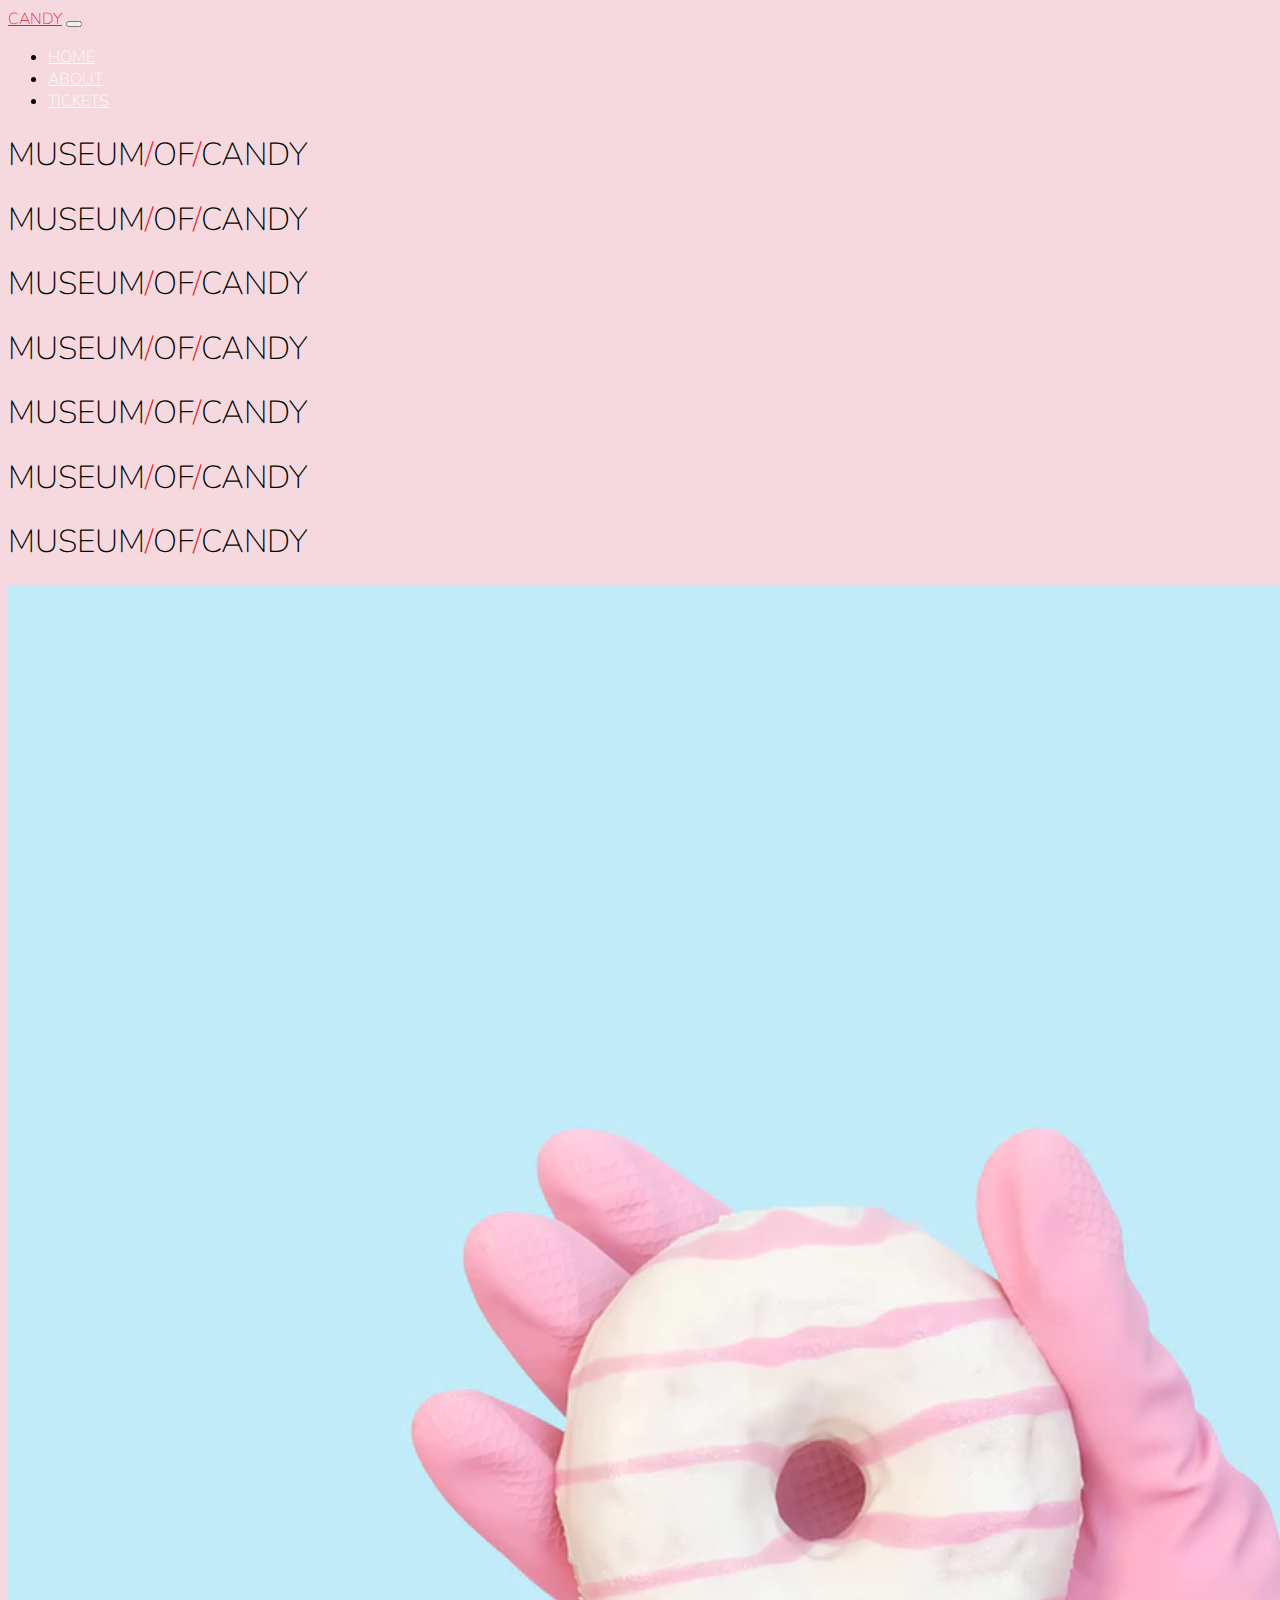
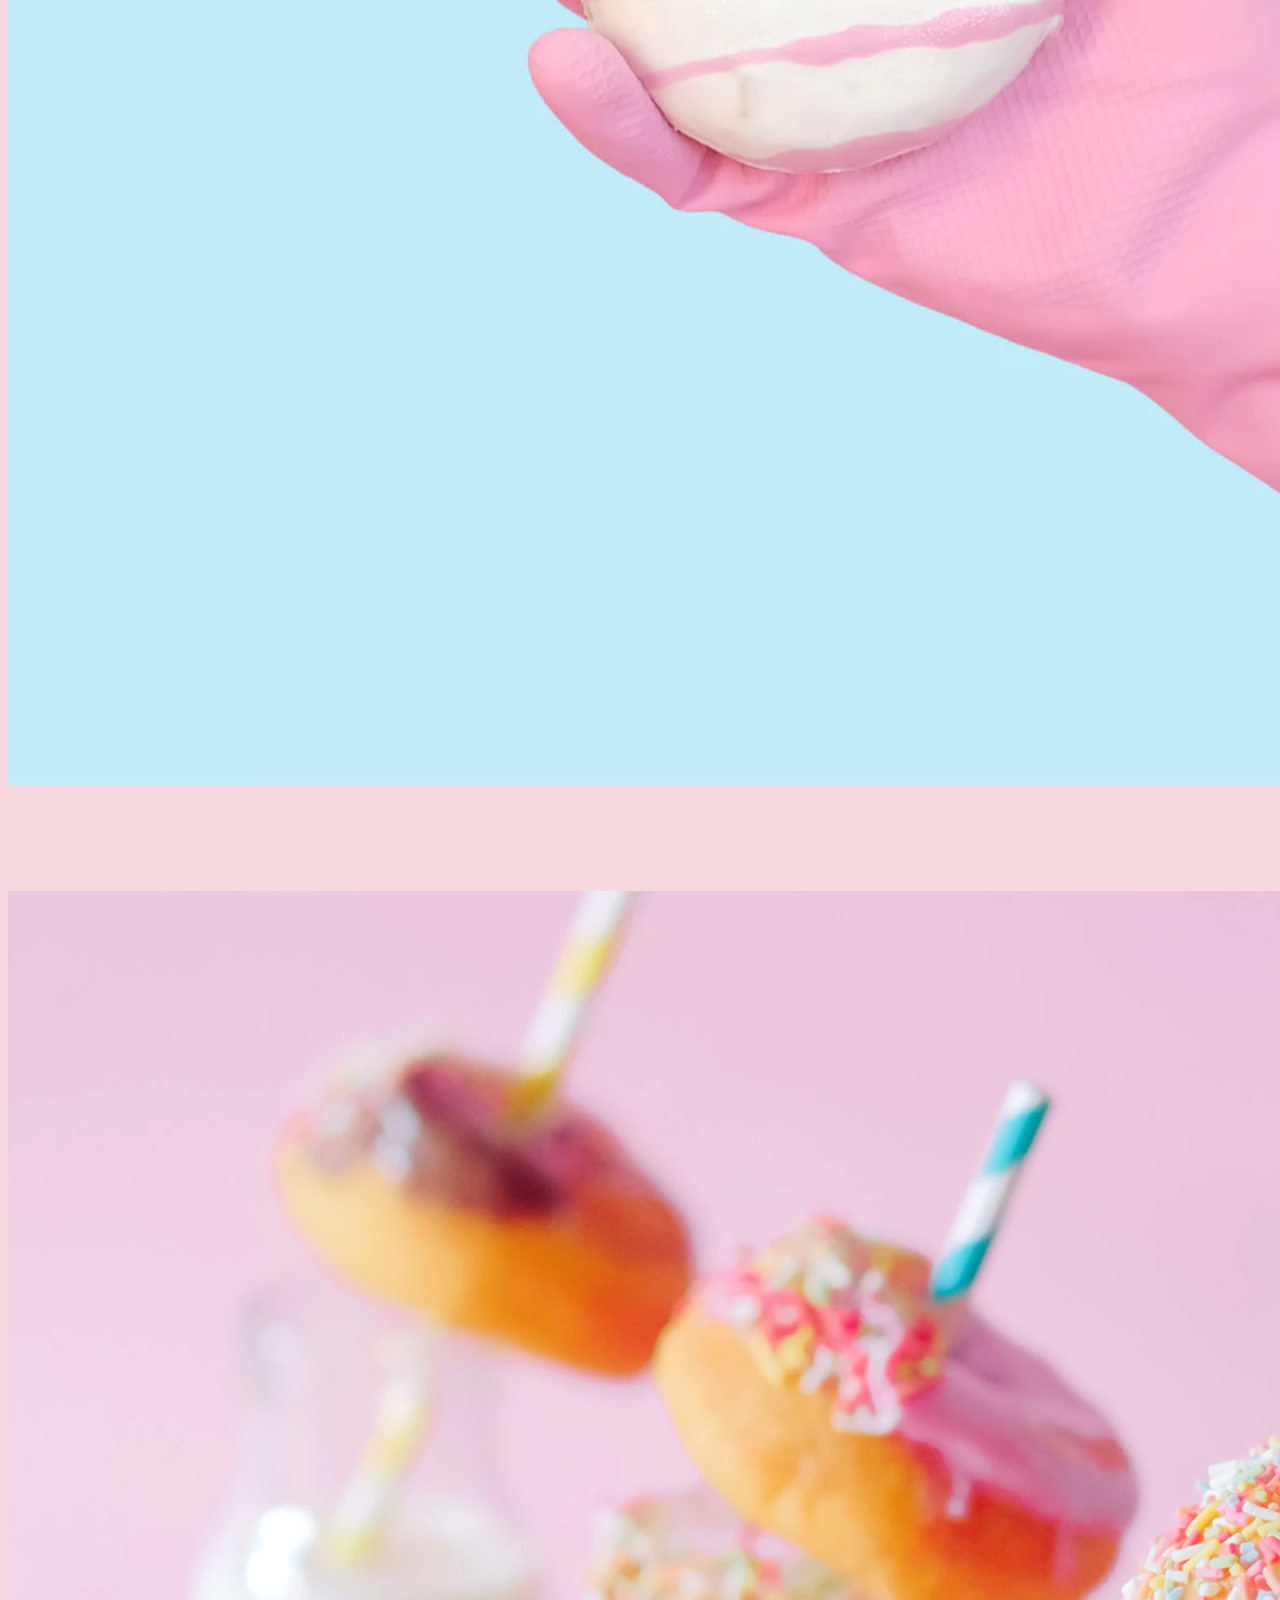
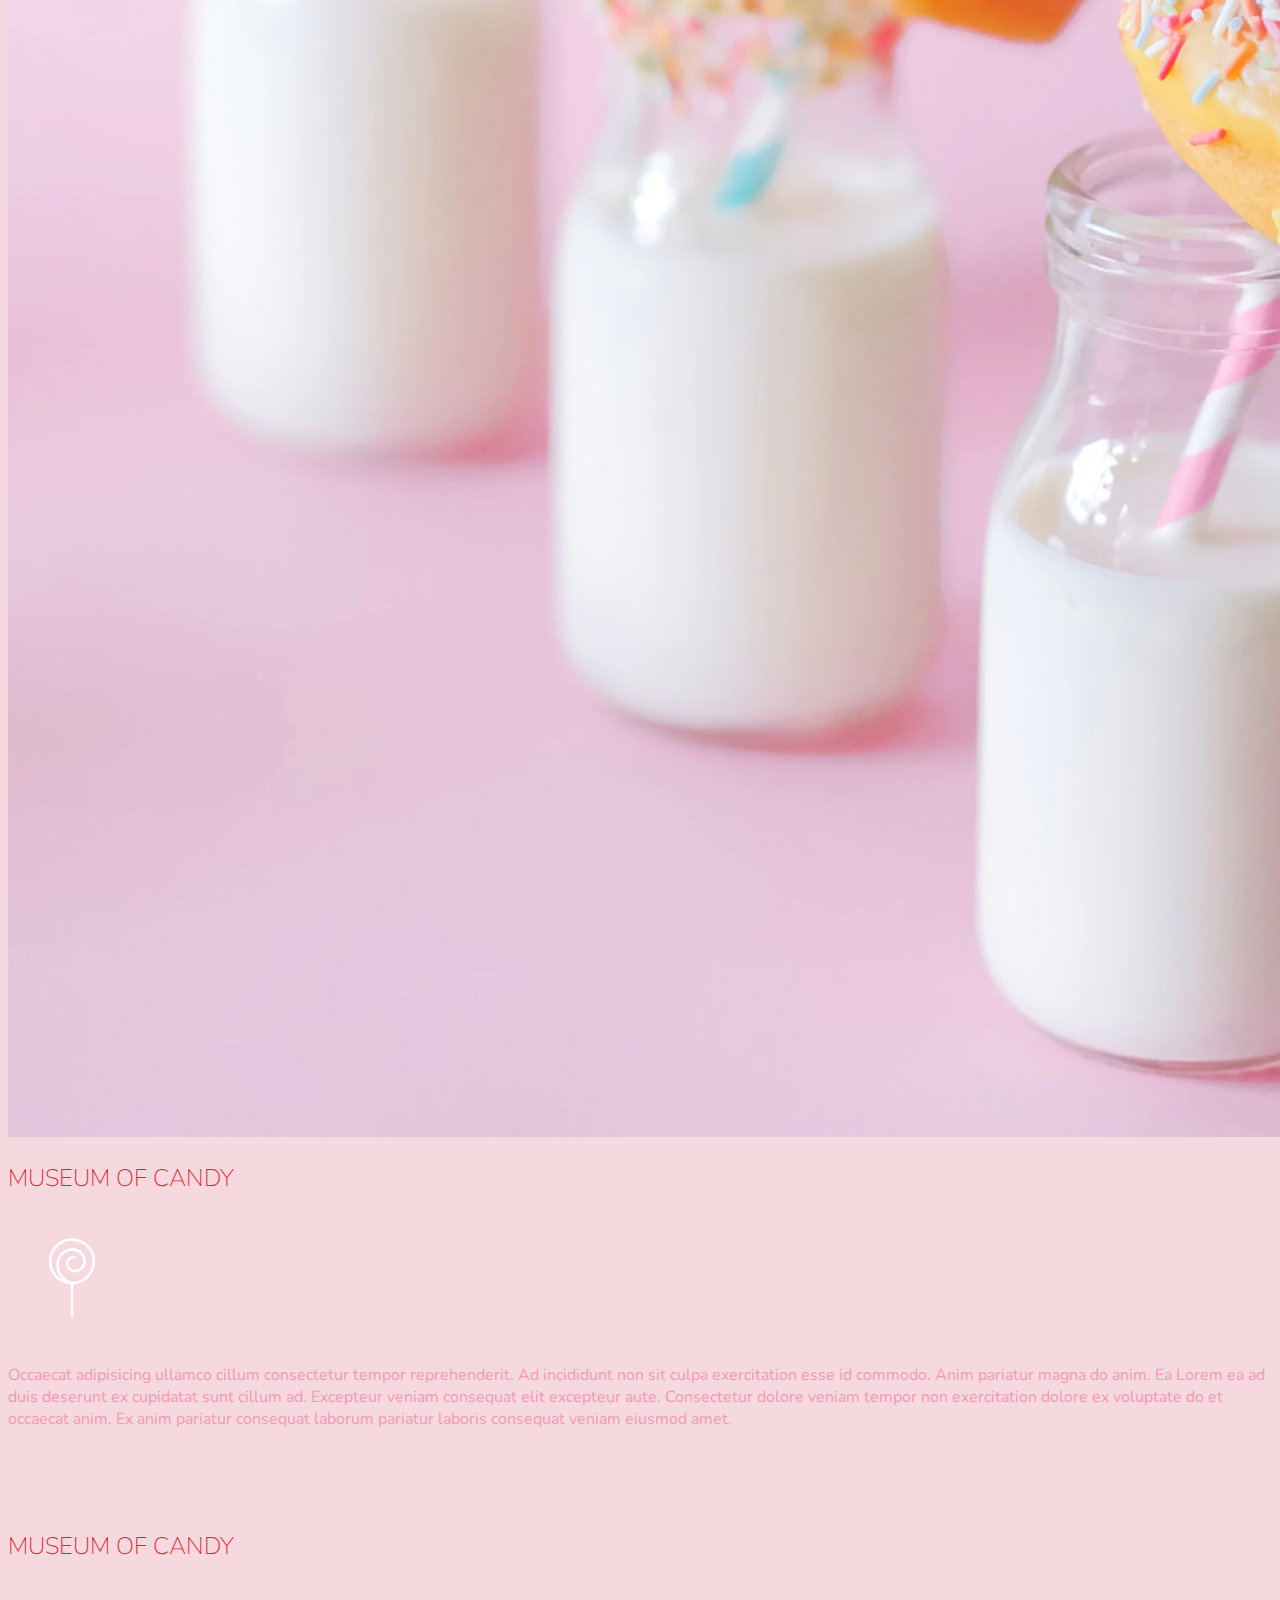
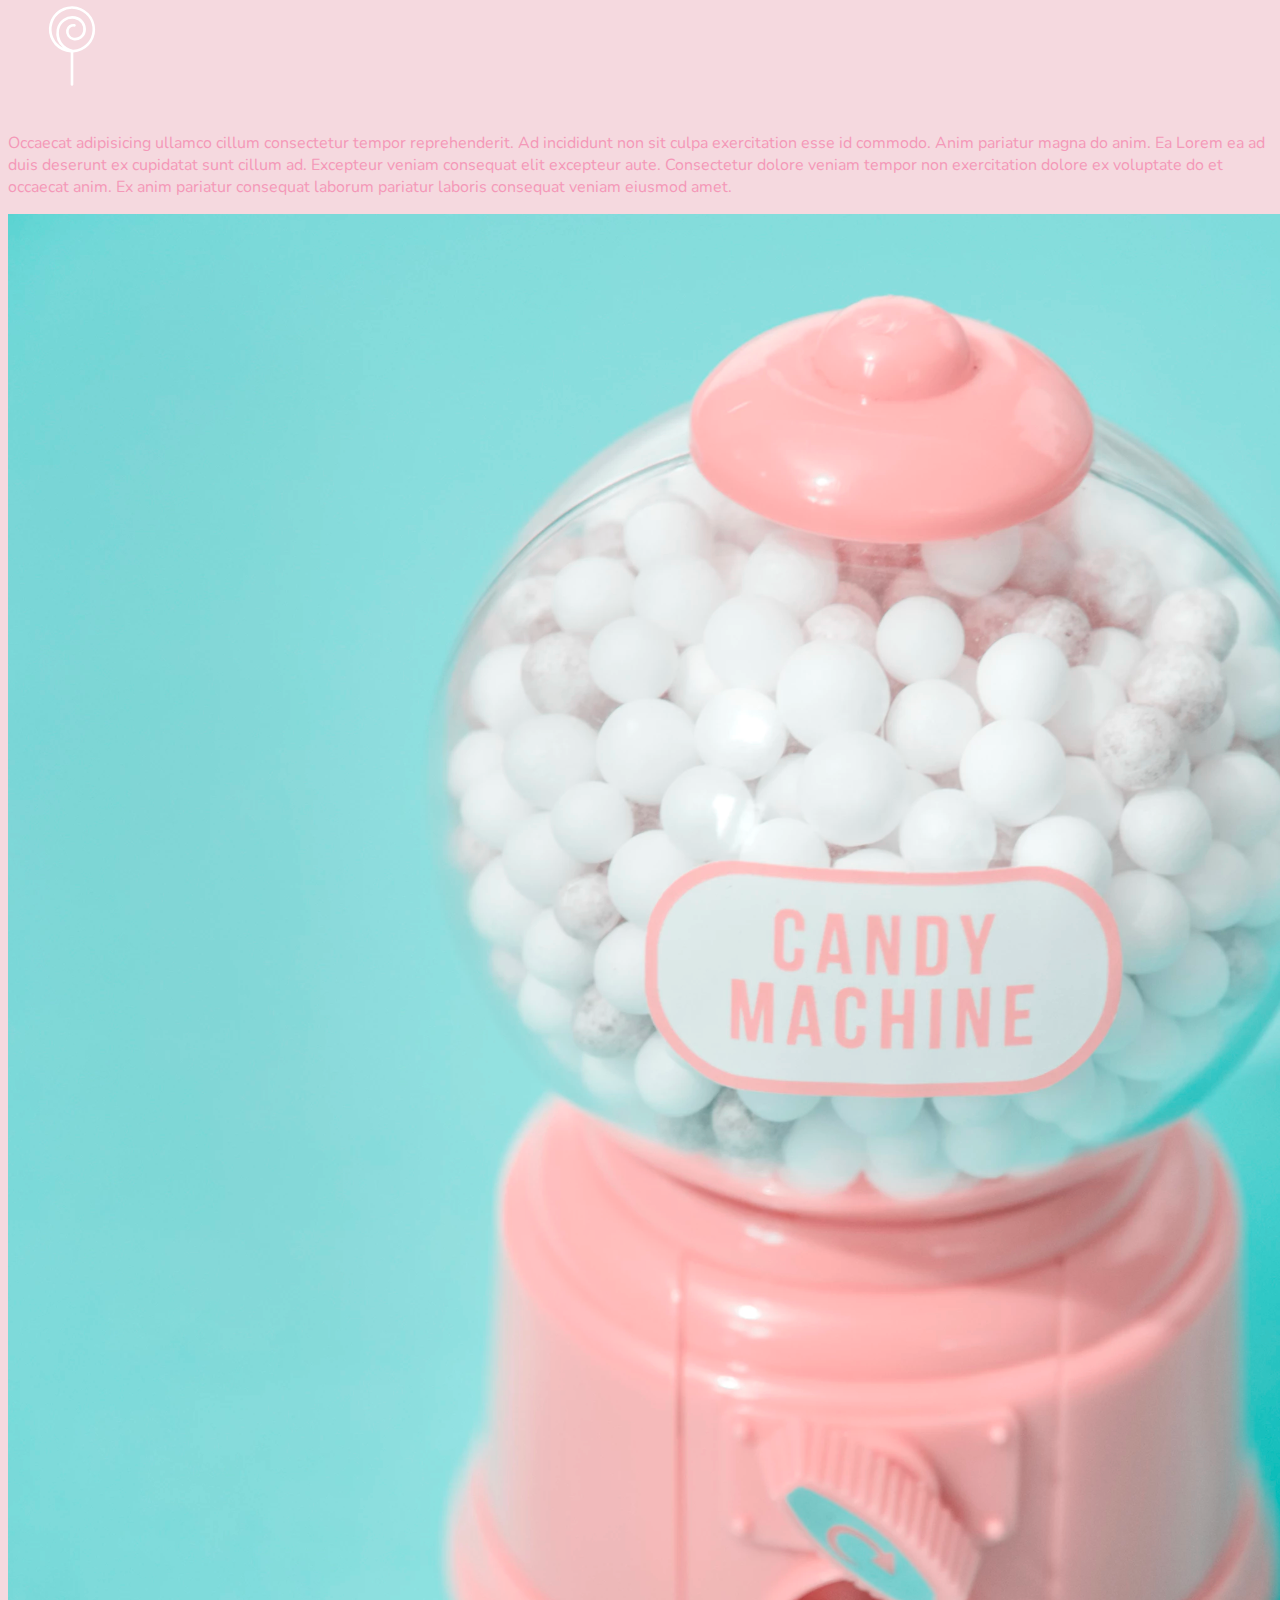
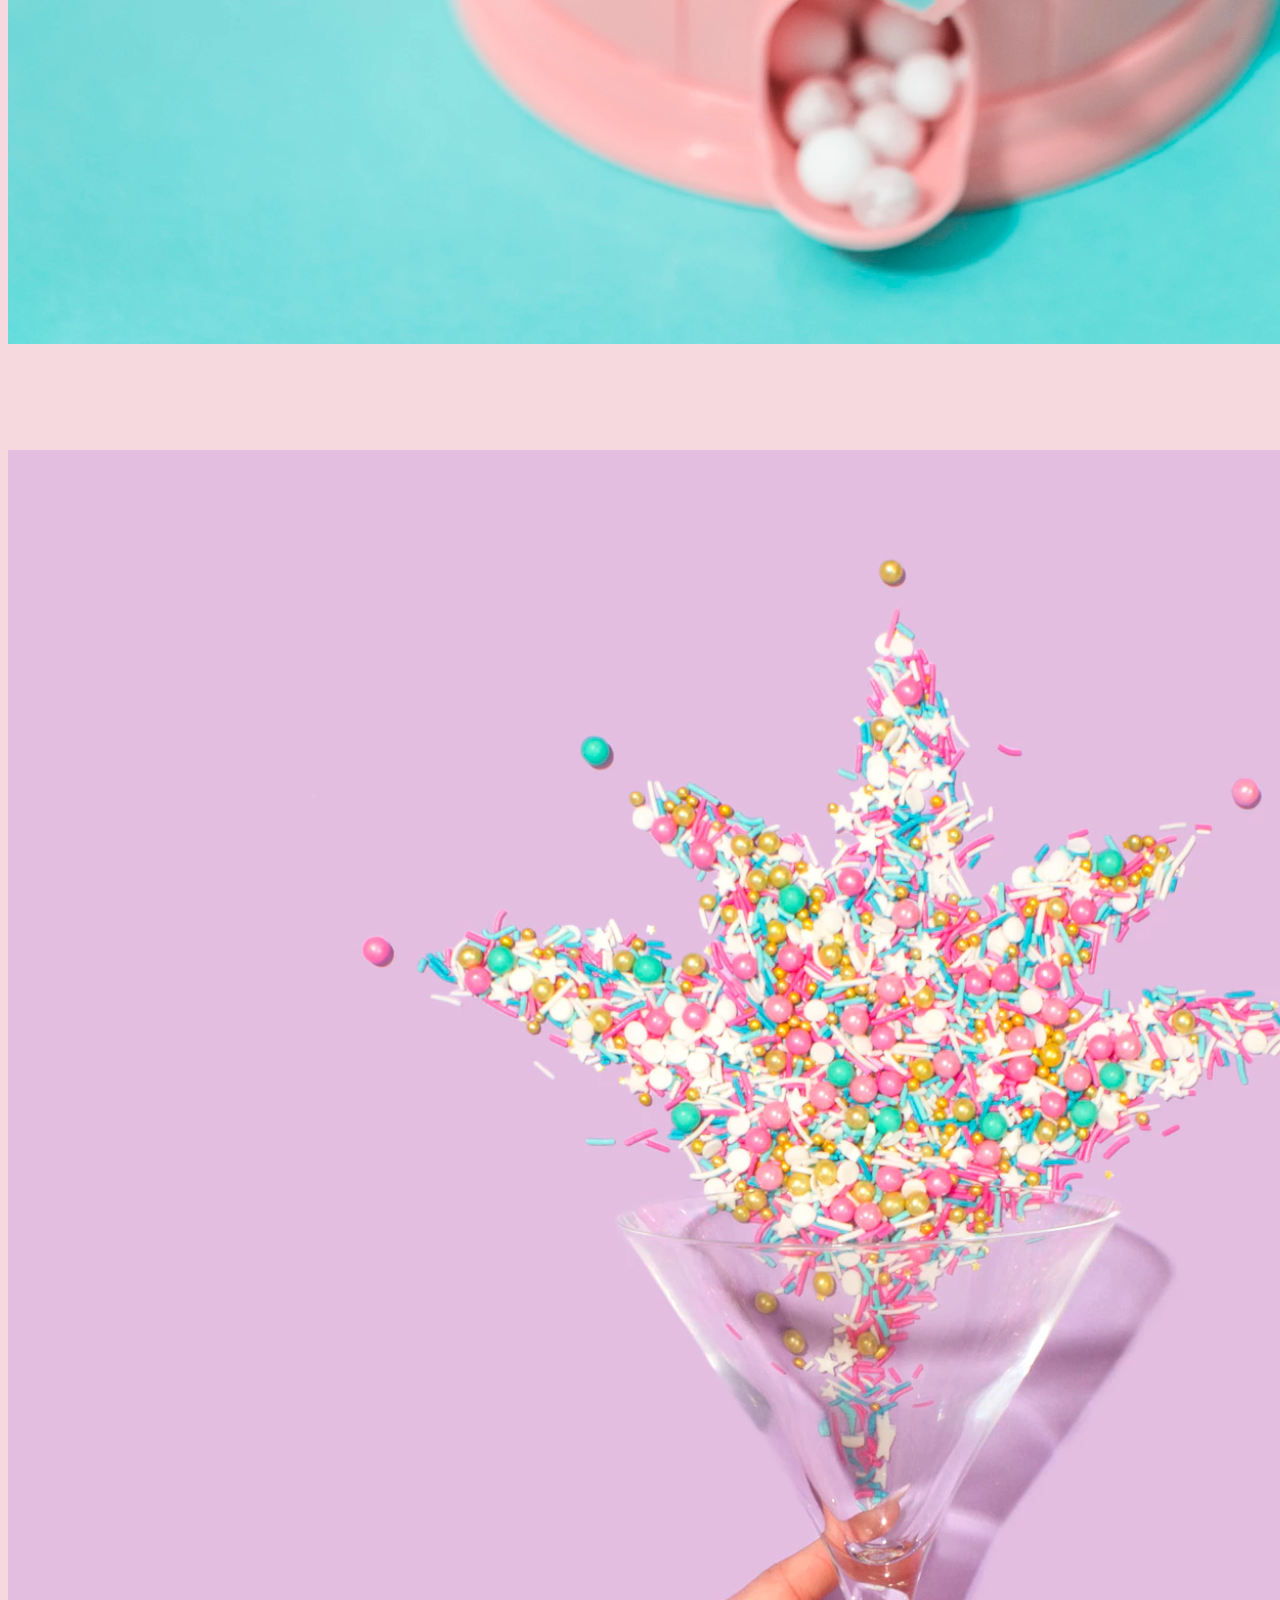
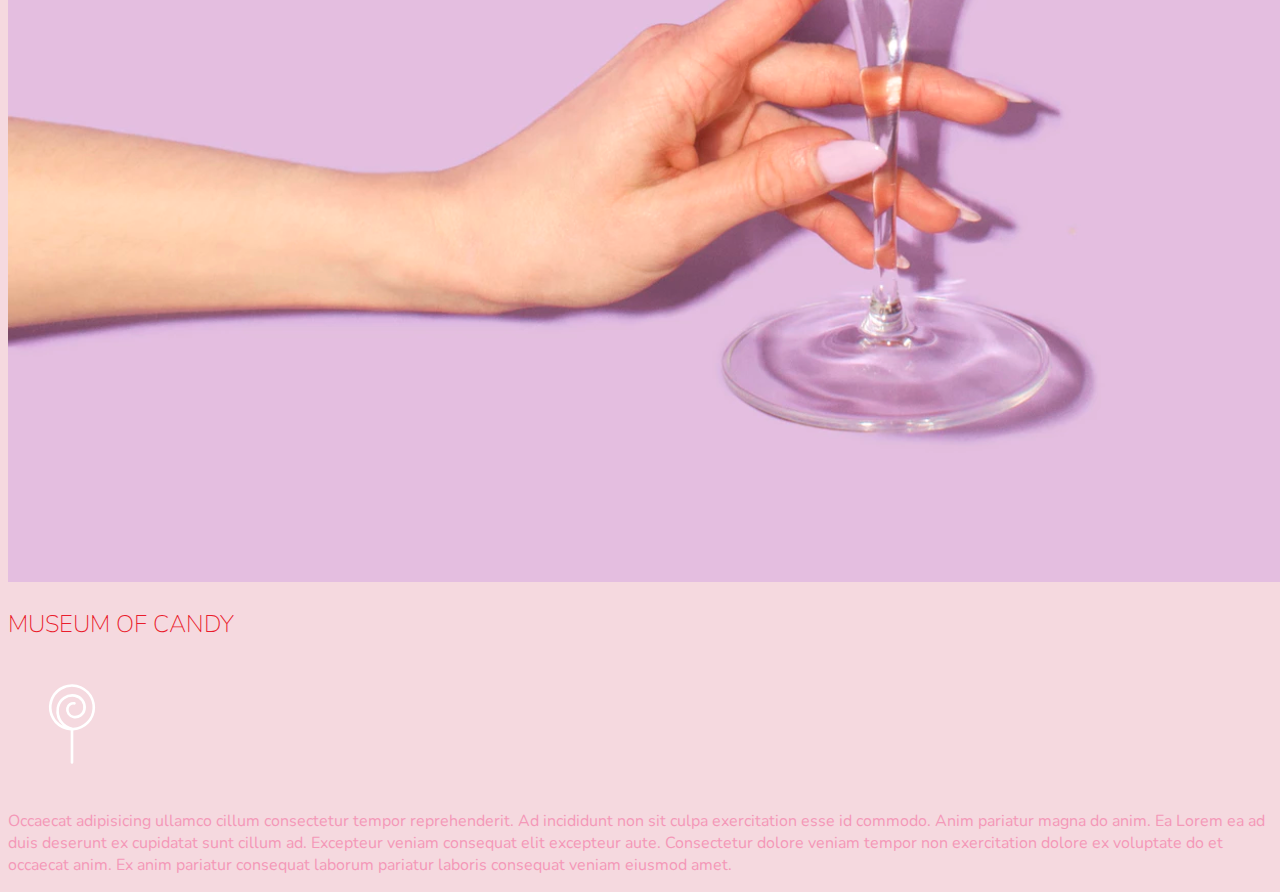
<file: museum-of-candy/index.html>
<!doctype html>
<html lang="en">
  <head>
    <!-- Required meta tags -->
    <meta charset="utf-8">
    <meta name="viewport" content="width=device-width, initial-scale=1, shrink-to-fit=no">
    
    <!-- Google Fonts -->
    <link href="https://fonts.googleapis.com/css?family=Nunito" rel="stylesheet">

    <!-- Bootstrap CSS -->
    <link rel="stylesheet" href="https://stackpath.bootstrapcdn.com/bootstrap/4.1.3/css/bootstrap.min.css" integrity="sha384-MCw98/SFnGE8fJT3GXwEOngsV7Zt27NXFoaoApmYm81iuXoPkFOJwJ8ERdknLPMO" crossorigin="anonymous">

    <!-- Custom CSS -->
    <link rel="stylesheet" href="app.css">


    <title>Museum of Candy</title>
  </head>
  <body>
    <nav id="mainNavbar" class="navbar navbar-dark navbar-expand-md py-0 fixed-top">
        <a href="#" class="navbar-brand">CANDY</a>
        <button class="navbar-toggler" data-toggle="collapse" data-target="#navLinks">
            <span class="navbar-toggler-icon"></span>
        </button>
        <div class="collapse navbar-collapse" id="navLinks">
            <ul class="navbar-nav">
                <li class="nav-item">
                    <a href="" class="nav-link">HOME</a>
                </li>
                <li class="nav-item">
                    <a href="" class="nav-link">ABOUT</a>
                </li>
                <li class="nav-item">
                    <a href="" class="nav-link">TICKETS</a>
                </li>
            </ul>
        </div>
    </nav>

    <section class="container-fluid px-0">
        <div class="row align-items-center">
            <div class="col-md-6 ">
                <div id="headingGroup" class="text-white text-center d-none d-md-block display-2">
                    <h1 class="">MUSEUM<span>/</span>OF<span>/</span>CANDY</h2>
                    <h1 class="">MUSEUM<span>/</span>OF<span>/</span>CANDY</h2>
                    <h1 class="">MUSEUM<span>/</span>OF<span>/</span>CANDY</h2>
                    <h1 class="">MUSEUM<span>/</span>OF<span>/</span>CANDY</h2>
                    <h1 class="">MUSEUM<span>/</span>OF<span>/</span>CANDY</h2>
                    <h1 class="">MUSEUM<span>/</span>OF<span>/</span>CANDY</h2>
                    <h1 class="">MUSEUM<span>/</span>OF<span>/</span>CANDY</h2>
                </div>
            </div>
            <div class="col-md-6">
                <img class="img-fluid" src="imgs/hand2.png" alt="hand">
            </div>
        </div>
    </section>

    <section class="container-fluid px-0">
        <div class="row text-center align-items-center content">
            <div class="col-md-6 order-2 order-md-1">
                <img class="img-fluid" src="imgs/milk.png" alt="milk">
            </div>
            <div class="col-md-6 order-1 order-md-2">
                <div class="row justify-content-center">
                    <div class="col-md-10 col-lg-8 blurb mb-7 mb-md-0">
                        <h2>MUSEUM OF CANDY</h2>
                        <img class=" d-none d-lg-inline" src="imgs/lolli_icon.png" alt="lolly">
                        <p>Occaecat adipisicing ullamco cillum consectetur tempor reprehenderit. Ad incididunt non sit culpa exercitation esse id commodo. Anim pariatur magna do anim. Ea Lorem ea ad duis deserunt ex cupidatat sunt cillum ad. Excepteur veniam consequat elit excepteur aute. Consectetur dolore veniam tempor non exercitation dolore ex voluptate do et occaecat anim. Ex anim pariatur consequat laborum pariatur laboris consequat veniam eiusmod amet.</p>
                                
                    </div>
                </div>
            </div>
        </div>

        <div class="row text-center align-items-center content">
                <div class="col-md-6">
                    <div class="row justify-content-center">
                        <div class="col-md-10 col-lg-8 blurb mb-5 mb-md-0">
                            <h2>MUSEUM OF CANDY</h2>
                            <img class=" d-none d-lg-inline" src="imgs/lolli_icon.png" alt="lolly">
                            <p>Occaecat adipisicing ullamco cillum consectetur tempor reprehenderit. Ad incididunt non sit culpa exercitation esse id commodo. Anim pariatur magna do anim. Ea Lorem ea ad duis deserunt ex cupidatat sunt cillum ad. Excepteur veniam consequat elit excepteur aute. Consectetur dolore veniam tempor non exercitation dolore ex voluptate do et occaecat anim. Ex anim pariatur consequat laborum pariatur laboris consequat veniam eiusmod amet.</p>
                        </div>
                    </div>
                </div>
                <div class="col-md-6">
                    <img class="img-fluid" src="imgs/gumball.png" alt="milk">
                </div>
        </div>

        <div class="row text-center align-items-center content">
            <div class="col-md-6 order-2 order-md-1">
                <img class="img-fluid" src="imgs/sprinkles.png" alt="milk">
            </div>
            <div class="col-md-6 order-1 order-md-2">
                <div class="row justify-content-center">
                    <div class="col-md-10 col-lg-8 blurb mb-5 mb-md-0">
                        <h2>MUSEUM OF CANDY</h2>
                        <img class=" d-none d-lg-inline" src="imgs/lolli_icon.png" alt="lolly">
                        <p>Occaecat adipisicing ullamco cillum consectetur tempor reprehenderit. Ad incididunt non sit culpa exercitation esse id commodo. Anim pariatur magna do anim. Ea Lorem ea ad duis deserunt ex cupidatat sunt cillum ad. Excepteur veniam consequat elit excepteur aute. Consectetur dolore veniam tempor non exercitation dolore ex voluptate do et occaecat anim. Ex anim pariatur consequat laborum pariatur laboris consequat veniam eiusmod amet.</p>
                    </div>
                </div>
            </div>
        </div>
    </section>


    <!-- Optional JavaScript -->
    <!-- jQuery first, then Popper.js, then Bootstrap JS -->
    <script src="https://code.jquery.com/jquery-3.3.1.slim.min.js" integrity="sha384-q8i/X+965DzO0rT7abK41JStQIAqVgRVzpbzo5smXKp4YfRvH+8abtTE1Pi6jizo" crossorigin="anonymous"></script>
    <script src="https://cdnjs.cloudflare.com/ajax/libs/popper.js/1.14.3/umd/popper.min.js" integrity="sha384-ZMP7rVo3mIykV+2+9J3UJ46jBk0WLaUAdn689aCwoqbBJiSnjAK/l8WvCWPIPm49" crossorigin="anonymous"></script>
    <script src="https://stackpath.bootstrapcdn.com/bootstrap/4.1.3/js/bootstrap.min.js" integrity="sha384-ChfqqxuZUCnJSK3+MXmPNIyE6ZbWh2IMqE241rYiqJxyMiZ6OW/JmZQ5stwEULTy" crossorigin="anonymous"></script>

    <script>
        $( function() {
            $( document ).scroll( function() { 
                var $nav = $( '#mainNavbar' );
                $nav.toggleClass( 'scrolled', $( this ).scrollTop() > $nav.height() );
            } );
        } );    
    </script>
  </body>
</html>
</file>
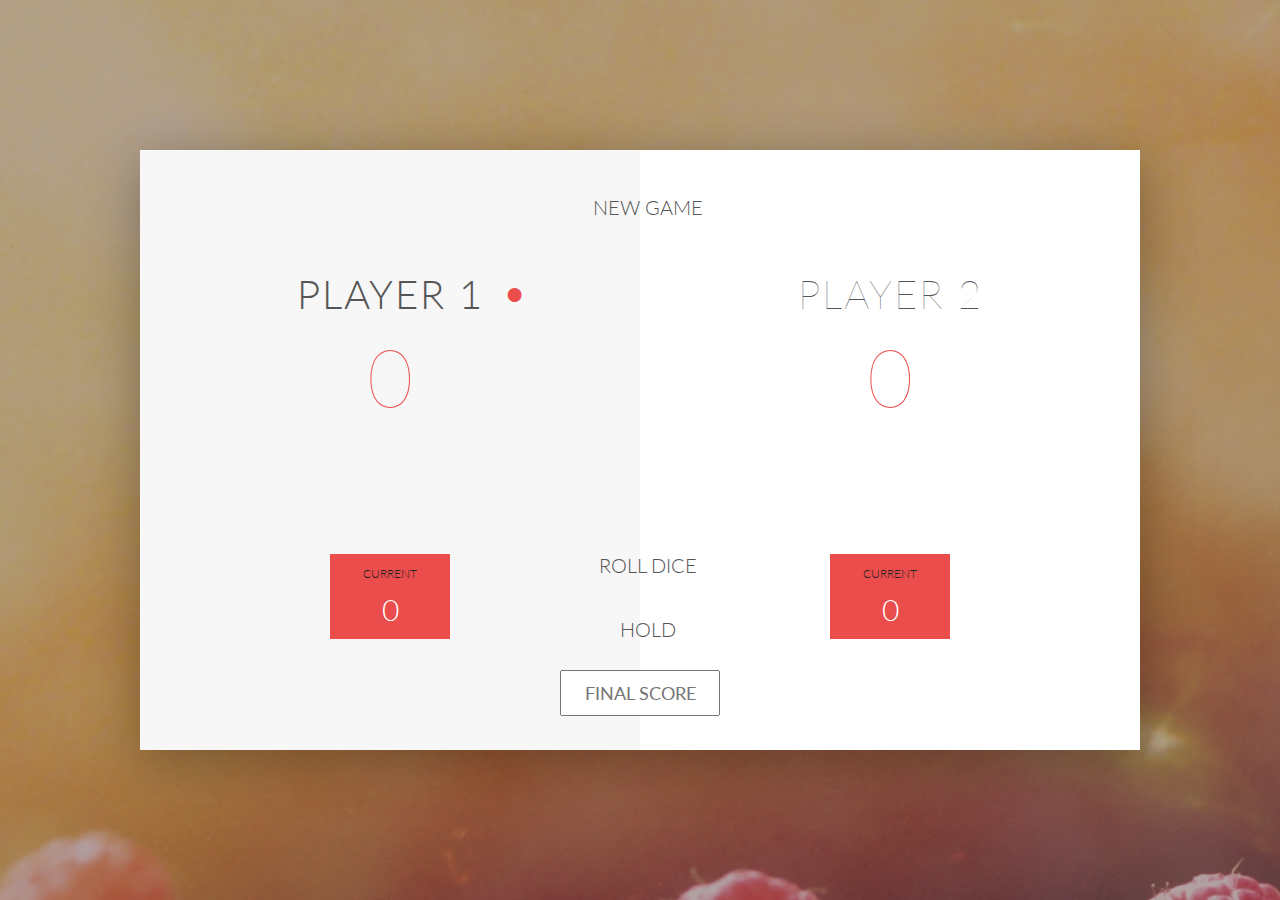
<file: pig-game/index.html>
<!DOCTYPE html>
<html lang="en">
    <head>
        <meta charset="UTF-8">
        <link href="https://fonts.googleapis.com/css?family=Lato:100,300,600" rel="stylesheet" type="text/css">
        <link href="http://code.ionicframework.com/ionicons/2.0.1/css/ionicons.min.css" rel="stylesheet" type="text/css">
        <link type="text/css" rel="stylesheet" href="style.css">
        
        <title>Pig Game</title>
    </head>

    <body>
        <div class="wrapper clearfix">
            <div class="player-0-panel active">
                <div class="player-name" id="name-0">Player 1</div>
                <div class="player-score" id="score-0">43</div>
                <div class="player-current-box">
                    <div class="player-current-label">Current</div>
                    <div class="player-current-score" id="current-0">11</div>
                </div>
            </div>
            
            <div class="player-1-panel">
                <div class="player-name" id="name-1">Player 2</div>
                <div class="player-score" id="score-1">72</div>
                <div class="player-current-box">
                    <div class="player-current-label">Current</div>
                    <div class="player-current-score" id="current-1">0</div>
                </div>
            </div>
            
            <button class="btn-new"><i class="ion-ios-plus-outline"></i>New game</button>
            <button class="btn-roll"><i class="ion-ios-loop"></i>Roll dice</button>
            <button class="btn-hold"><i class="ion-ios-download-outline"></i>Hold</button>
            
            <input type="text" placeholder="Final score" class="final-score">
            
            <img src="dice-5.png" alt="Dice" class="dice" id="dice-1">
            <img src="dice-5.png" alt="Dice" class="dice" id="dice-2">
        </div>
        
        <script src="challenges.js"></script>
    </body>
</html>
</file>
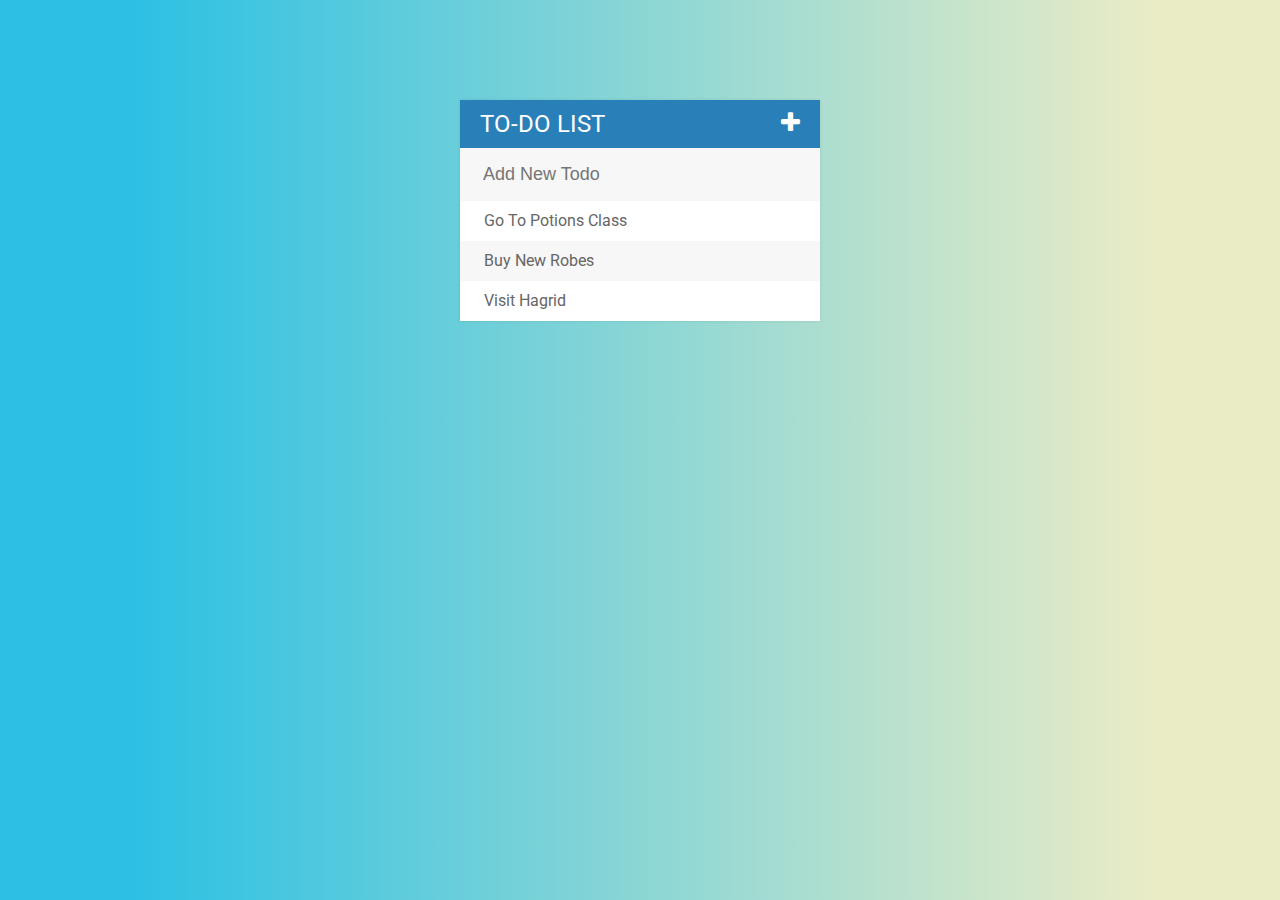
<file: to-do-list/index.html>
<!DOCTYPE html>
<html>
<head>
	<title>Todo List</title>
	<link rel="stylesheet" type="text/css" href="assets/css/todos.css">
	<link href='https://fonts.googleapis.com/css?family=Roboto:400,700,500' rel='stylesheet' type='text/css'>
	<link rel="stylesheet" type="text/css" href="https://cdnjs.cloudflare.com/ajax/libs/font-awesome/4.4.0/css/font-awesome.css">
	<script type="text/javascript" src="assets/js/lib/jquery-2.1.4.min.js"></script>
</head>
<body>
<div id="container">
	<h1>To-Do List <i class="fa fa-plus"></i></h1>
	<input type="text" placeholder="Add New Todo">
	<ul>
		<li><span><i class="fa fa-trash"></i></span> Go To Potions Class</li>
		<li><span><i class="fa fa-trash"></i></span> Buy New Robes</li>
		<li><span><i class="fa fa-trash"></i></span> Visit Hagrid</li>
	</ul>
</div>
<script type="text/javascript" src="assets/js/todos.js"></script>
</body>
</html>
</file>
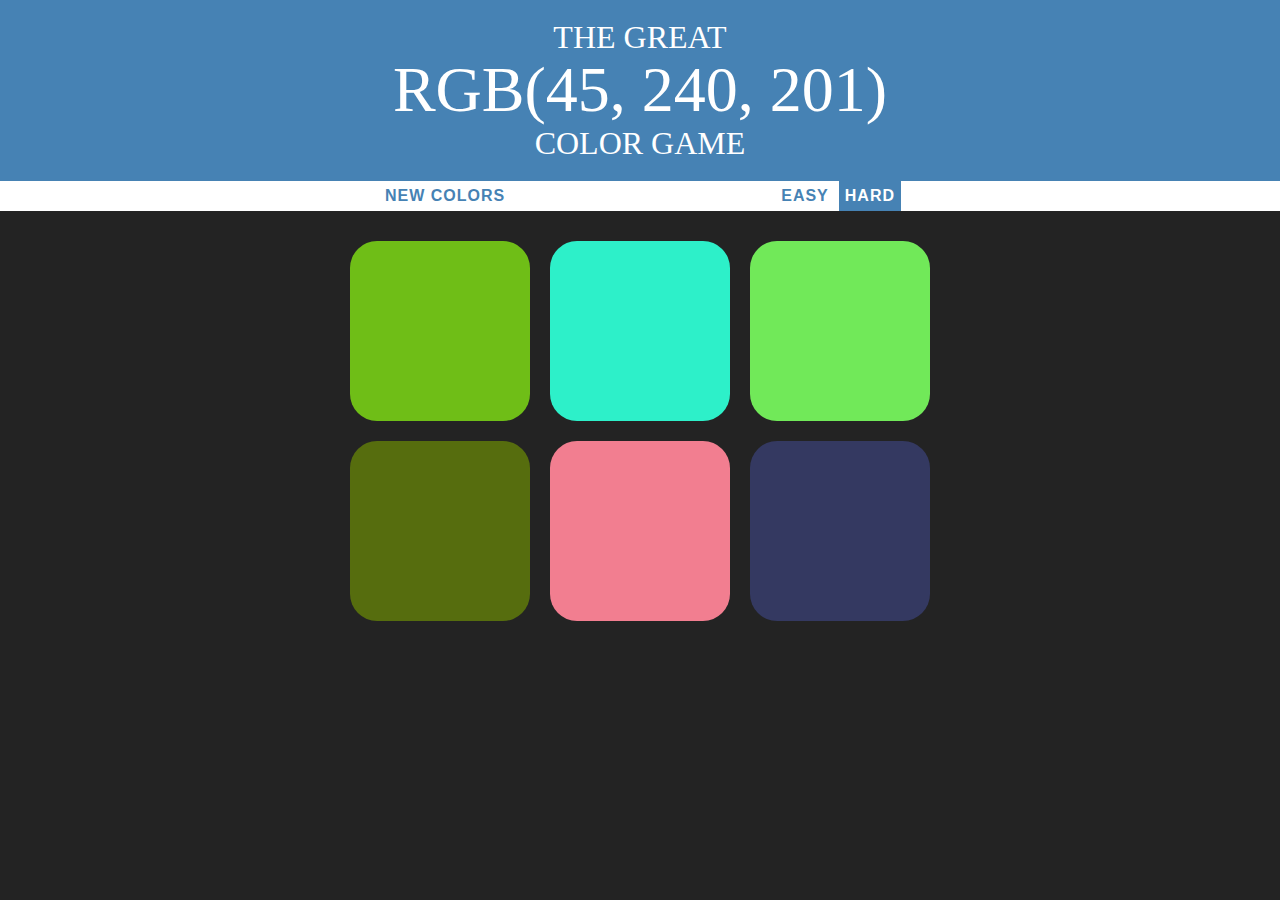
<file: RGB-game/color-game.html>
<!DOCTYPE html>
<html>
	<head>
		<title>Color Game</title>
		<link rel="stylesheet" type="text/css" href="color-game.css">
	</head>
	<body>
	<h1>
		The Great 
		<br>
		<span id="colorDisplay">RGB</span> 
		<br>
		Color Game
	</h1>
	<div id="stripe">
		<button id="reset">New Colors</button>
		<span id="message"></span>
		<button class="mode">Easy</button>
		<button class="mode selected">Hard</button>
	</div>
		<div id="container">
			<div class="square"></div>
			<div class="square"></div>
			<div class="square"></div>
			<div class="square"></div>
			<div class="square"></div>
			<div class="square"></div>
		</div>
	<script type="text/javascript" src="color-game.js"></script>
	</body>
</html>
</file>
<file: museum-of-candy/app.css>
body {
    background-color: #f5d9df;
    font-family: 'Nunito'
}
#mainNavbar {
    font-size: 1.0rem;
    font-weight: 100;
}

#mainNavbar .navbar-brand {
    color: #ea1c2c;
    
}

#mainNavbar .nav-link {
    color: white;
}

#mainNavbar .nav-link:hover {
    color: #ea1c2c;
}

#headingGroup span {
    color: #ea1c2c;
}

#headingGroup h1 {
    font-weight: 100;
    font-size: 2rem;
}

.blurb h2 {
    color: #ea1c2c;
    font-weight: 100;
}

.blurb p {
    color: #f498b8;
}

.content {
    margin-top: 100px;
}

#mainNavbar.scrolled {
    background: rgb(222, 192, 222);
    transition: background 1s; 
}
</file>
<file: pig-game/style.css>
/**********************************************
*** GENERAL
**********************************************/

.final-score {
    position: absolute;
    left: 50%;
    transform: translateX(-50%);
    top: 520px;
    color: #555;
    font-size: 18px;
    font-family: 'Lato';
    text-align: center;
    padding: 10px;
    width: 160px;
    text-transform: uppercase;
}

.final-score:focus { outline: none; }

#dice-1 { top: 120px; }
#dice-2 { top: 250px; }


* {
    margin: 0;
    padding: 0;
    box-sizing: border-box;
    
}

.clearfix::after {
    content: "";
    display: table;
    clear: both;
}

body {
    background-image: linear-gradient(rgba(62, 20, 20, 0.4), rgba(62, 20, 20, 0.4)), url(back.jpg);
    background-size: cover;
    background-position: center;
    font-family: Lato;
    font-weight: 300;
    position: relative;
    height: 100vh;
    color: #555;
}

.wrapper {
    width: 1000px;
    position: absolute;
    top: 50%;
    left: 50%;
    transform: translate(-50%, -50%);
    background-color: #fff;
    box-shadow: 0px 10px 50px rgba(0, 0, 0, 0.3);
    overflow: hidden;
}

.player-0-panel,
.player-1-panel {
    width: 50%;
    float: left;
    height: 600px;
    padding: 100px;
}



/**********************************************
*** PLAYERS
**********************************************/

.player-name {
    font-size: 40px;
    text-align: center;
    text-transform: uppercase;
    letter-spacing: 2px;
    font-weight: 100;
    margin-top: 20px;
    margin-bottom: 10px;
    position: relative;
}

.player-score {
    text-align: center;
    font-size: 80px;
    font-weight: 100;
    color: #EB4D4D;
    margin-bottom: 130px;
}

.active { background-color: #f7f7f7; }
.active .player-name { font-weight: 300; }

.active .player-name::after {
    content: "\2022";
    font-size: 47px;
    position: absolute;
    color: #EB4D4D;
    top: -7px;
    right: 10px;
    
}

.player-current-box {
    background-color: #EB4D4D;
    color: #fff;
    width: 40%;
    margin: 0 auto;
    padding: 12px;
    text-align: center;
}

.player-current-label {
    text-transform: uppercase;
    margin-bottom: 10px;
    font-size: 12px;
    color: #222;
}

.player-current-score {
    font-size: 30px;
}

button {
    position: absolute;
    width: 200px;
    left: 50%;
    transform: translateX(-50%);
    color: #555;
    background: none;
    border: none;
    font-family: Lato;
    font-size: 20px;
    text-transform: uppercase;
    cursor: pointer;
    font-weight: 300;
    transition: background-color 0.3s, color 0.3s;
}

button:hover { font-weight: 600; }
button:hover i { margin-right: 20px; }

button:focus {
    outline: none;
}

i {
    color: #EB4D4D;
    display: inline-block;
    margin-right: 15px;
    font-size: 32px;
    line-height: 1;
    vertical-align: text-top;
    margin-top: -4px;
    transition: margin 0.3s;
}

.btn-new { top: 45px;}
.btn-roll { top: 403px;}
.btn-hold { top: 467px;}

.dice {
    position: absolute;
    left: 50%;
    top: 178px;
    transform: translateX(-50%);
    height: 100px;
    box-shadow: 0px 10px 60px rgba(0, 0, 0, 0.10);
}

.winner { background-color: #f7f7f7; }
.winner .player-name { font-weight: 300; color: #EB4D4D; }
</file>
<file: to-do-list/assets/css/todos.css>
body {
	font-family: Roboto;
  background: -webkit-linear-gradient(90deg, #2BC0E4 10%, #EAECC6 90%); /* Chrome 10+, Saf5.1+ */
  background:    -moz-linear-gradient(90deg, #2BC0E4 10%, #EAECC6 90%); /* FF3.6+ */
  background:     -ms-linear-gradient(90deg, #2BC0E4 10%, #EAECC6 90%); /* IE10 */
  background:      -o-linear-gradient(90deg, #2BC0E4 10%, #EAECC6 90%); /* Opera 11.10+ */
  background:         linear-gradient(90deg, #2BC0E4 10%, #EAECC6 90%); /* W3C */
}

ul {
	list-style: none;
	margin: 0;
	padding: 0;
}

h1 {
	background: #2980b9;
	color: white;
	margin: 0;
	padding: 10px 20px;
	text-transform: uppercase;
	font-size: 24px;
	font-weight: normal;
}

.fa-plus {
	float: right;
}

li {
	background: #fff;
	height: 40px;
	line-height: 40px;
	color: #666;
}

li:nth-child(2n){
	background: #f7f7f7;
}

span {
	background: #e74c3c;
	height: 40px;
	margin-right: 20px;
	text-align: center;
	color: white;
	width: 0;
	display: inline-block;
	transition: 0.2s linear;
	opacity: 0;
}

li:hover span {
	width: 40px;
	opacity: 1.0;
}

input {
	font-size: 18px;
	color: #2980b9;
	background-color: #f7f7f7;
	width: 100%;
	padding: 13px 13px 13px 20px;
	box-sizing: border-box;
	border: 3px solid rgba(0,0,0,0);
}

input:focus ß{
	background: #fff;
	border: 3px solid #2980b9;
	outline: none;
}

#container {
	width: 360px;
	margin: 100px auto;
	background: #f7f7f7;
	box-shadow: 0 0 3px rgba(0,0,0, 0.1);
}

.completed {
	color: gray;
	text-decoration: line-through;
}
</file>
<file: RGB-game/color-game.css>
body {
	background-color: #232323;
	margin: 0;
	font-family: "Montserrat", "Avenir";
}

.square {
	width: 30%;
	background: purple;
	padding-bottom: 30%;
	float: left;
	margin: 1.66%;
	border-radius: 15%;
	transition: background 0.6s;
	-webkit-transition: background 0.6s;
	-moz-transition: background 0.6s;
}

#container {
	margin: 20px auto;
	max-width: 600px;
}

h1 {
	text-align: center;
	line-height: 1.1;
	font-weight: normal;
	color: white;
	background: steelblue;
	margin: 0;
	text-transform: uppercase;
	padding: 20px 0;
}

#colorDisplay {
	font-size: 200%;
}

#message {
	display: inline-block;
	width: 20%;
}

#stripe {
	background: white;
	height: 30px;
	text-align: center;
	color: black;
}

.selected {
	color: white;
	background: steelblue;
}

button {
	border: none;
	background: none;
	text-transform: uppercase;
	height: 100%;
	font-weight: 700;
	color: steelblue;
	letter-spacing: 1px;
	font-size: inherit;
	transition: all 0.3s;
	-webkit-transition: all 0.3s;
	-moz-transition: all 0.3s;
	outline: none;
}

button:hover {
	color: white;
	background: steelblue;
}
</file>
